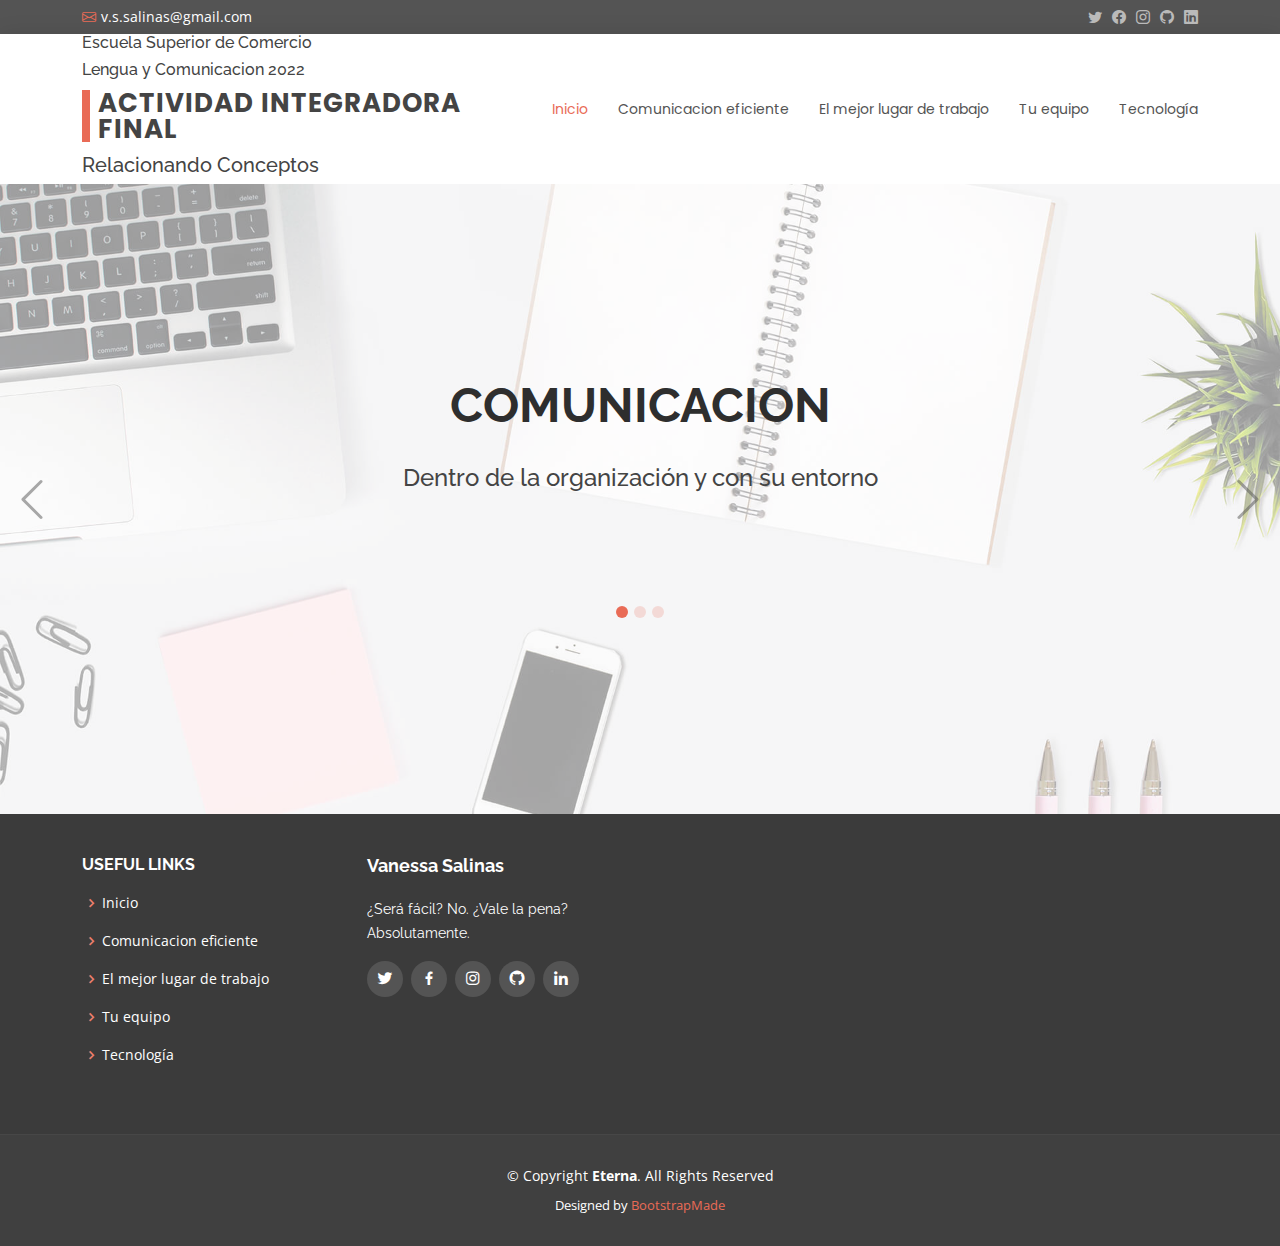
<file: index.html>
<!DOCTYPE html>
<html lang="en">

<head>
  <meta charset="utf-8">
  <meta content="width=device-width, initial-scale=1.0" name="viewport">

  <title>Escuela Sup. de Comercio - Lengua y comunicacion</title>
  <meta content="" name="description">
  <meta content="" name="keywords">

  <!-- Favicons -->
  <link href="assets/img/favicon.png" rel="icon">
  <link href="assets/img/apple-touch-icon.png" rel="apple-touch-icon">

  <!-- Google Fonts -->
  <link href="https://fonts.googleapis.com/css?family=Open+Sans:300,300i,400,400i,600,600i,700,700i|Raleway:300,300i,400,400i,500,500i,600,600i,700,700i|Poppins:300,300i,400,400i,500,500i,600,600i,700,700i" rel="stylesheet">

  <!-- Vendor CSS Files -->
  <link href="assets/vendor/animate.css/animate.min.css" rel="stylesheet">
  <link href="assets/vendor/bootstrap/css/bootstrap.min.css" rel="stylesheet">
  <link href="assets/vendor/bootstrap-icons/bootstrap-icons.css" rel="stylesheet">
  <link href="assets/vendor/boxicons/css/boxicons.min.css" rel="stylesheet">
  <link href="assets/vendor/glightbox/css/glightbox.min.css" rel="stylesheet">
  <link href="assets/vendor/swiper/swiper-bundle.min.css" rel="stylesheet">

  <!-- Template Main CSS File -->
  <link href="assets/css/style.css" rel="stylesheet">

  <!-- =======================================================
  * Template Name: Eterna - v4.9.1
  * Template URL: https://bootstrapmade.com/eterna-free-multipurpose-bootstrap-template/
  * Author: BootstrapMade.com
  * License: https://bootstrapmade.com/license/
  ======================================================== -->
</head>

<body>

  <!-- ======= Top Bar ======= -->
  <section id="topbar" class="d-flex align-items-center">
    <div class="container d-flex justify-content-center justify-content-md-between">
      <div class="contact-info d-flex align-items-center">
        <i class="bi bi-envelope d-flex align-items-center"><a href="mailto:v.s.salinas@gmail.com">v.s.salinas@gmail.com</a></i>
      </div>
      <div class="social-links d-none d-md-flex align-items-center">
        <a href="https://twitter.com/Vane_salinas32" target="_blank" class="twitter"><i class="bi bi-twitter"></i></a>
        <a href="https://www.facebook.com/vane.salinas.31/" target="_blank" class="facebook"><i class="bi bi-facebook"></i></a>
        <a href="https://www.instagram.com/vane.salinas.31/" target="_blank" class="instagram"><i class="bi bi-instagram"></i></a>
        <a href="https://github.com/vanesalinas" target="_blank" class="github"><i class="bi bi-github"></i></a>
        <a href="https://www.linkedin.com/in/vanesalinas/" target="_blank" class="linkedin"><i class="bi bi-linkedin"></i></a>
      </div>
    </div>
  </section>

  <!-- ======= Header ======= -->
  <header id="header" class="d-flex align-items-center">
    <div class="container d-flex justify-content-between align-items-center">

      <div class="logo">
        <h6>Escuela Superior de Comercio</h6>
        <h6>Lengua y Comunicacion 2022</h6>
        <h4>Actividad Integradora Final</h4>
        <h5>Relacionando Conceptos</h5>
      </div>

      <nav id="navbar" class="navbar">
        <ul>
          <li><a class="active" href="index.html">Inicio</a></li>
          <li><a href="about.html">Comunicacion eficiente</a></li>
          <li><a href="services.html">El mejor lugar de trabajo</a></li>
          <li><a href="portfolio.html">Tu equipo</a></li>
          <li><a href="tecnologia.html">Tecnología</a></li>
        </ul> 
        <i class="bi bi-list mobile-nav-toggle"></i>
      </nav><!-- .navbar -->

    </div>
  </header><!-- End Header -->

  <!-- ======= Hero Section ======= -->
  <section id="hero">
    <div class="hero-container">
      <div id="heroCarousel" data-bs-interval="20000" class="carousel slide carousel-fade" data-bs-ride="carousel">

        <ol class="carousel-indicators" id="hero-carousel-indicators"></ol>

        <div class="carousel-inner" role="listbox">

          <!-- Slide 1 -->
          <div class="carousel-item active" style="background-image: url(assets/img/slide/slide-1.jpg)">
            <div class="carousel-container">
              <div class="carousel-content">
                <h2 class="animate__animated animate__fadeInDown">COMUNICACION</h2>
                <h4 class="animate__animated animate__fadeInUp">Dentro de la organización y con su entorno</h4>
              </div>
            </div>
          </div>

          <!-- Slide 2 -->
          <div class="carousel-item" style="background-image: url(assets/img/slide/slide-2.jpg)">
            <div class="carousel-container">
              <div class="carousel-content">
                <h2 class="animate__animated fanimate__adeInDown">El <span>sistema nervioso</span> de toda organizacion</h2>
                <p class="animate__animated animate__fadeInUp">La comunicación es un proceso inherente a toda organización; las mismas están compuesta por personas y comunicarse es el proceso social más importante del ser humano. Por otra parte, no podría existir una organización sin comunicación.</p>
              </div>
            </div>
          </div>

          <!-- Slide 3 -->
          <div class="carousel-item" style="background-image: url(assets/img/slide/slide-3.jpg)">
            <div class="carousel-container">
              <div class="carousel-content">
                <h2 class="animate__animated animate__fadeInDown">Adelante<span>!</span></h2>
                <p class="animate__animated animate__fadeInUp">Te invito a que recorras el menu en la barra superior derecha o en el margen inferior izquierdo para acceder a cada tema.</p>
                <a class="btn-get-started animate__animated animate__fadeInUp">A leer!</a>
              </div>
            </div>
          </div>

        </div>

        <a class="carousel-control-prev" href="#heroCarousel" role="button" data-bs-slide="prev">
          <span class="carousel-control-prev-icon bi bi-chevron-left" aria-hidden="true"></span>
        </a>

        <a class="carousel-control-next" href="#heroCarousel" role="button" data-bs-slide="next">
          <span class="carousel-control-next-icon bi bi-chevron-right" aria-hidden="true"></span>
        </a>

      </div>
    </div>
  </section><!-- End Hero -->

 
  <!-- ======= Footer ======= -->
  <footer id="footer">
    <div class="footer-top">
      <div class="container">
        <div class="row">

          <div class="col-lg-3 col-md-6 footer-links">
            <h4>Useful Links</h4>
            <ul>
              <li><i class="bx bx-chevron-right"></i> <a href="index.html">Inicio</a></li>
              <li><i class="bx bx-chevron-right"></i> <a href="about.html">Comunicacion eficiente</a></li>
              <li><i class="bx bx-chevron-right"></i> <a href="services.html">El mejor lugar de trabajo</a></li>
              <li><i class="bx bx-chevron-right"></i> <a href="portfolio.html">Tu equipo</a></li>
              <li><i class="bx bx-chevron-right"></i> <a href="tecnologia.html">Tecnología</a></li>
            </ul>
          </div>
          
          <div class="col-lg-3 col-md-6 footer-info">   
      		<h3>Vanessa Salinas</h3>
      		<p>¿Será fácil? No. ¿Vale la pena? Absolutamente.</p>
      		<div class="social-links">
        		<a href="https://twitter.com/Vane_salinas32" target="_blank" class="twitter"><i class="bx bxl-twitter"></i></a>
        		<a href="https://www.facebook.com/vane.salinas.31/" target="_blank" class="facebook"><i class="bx bxl-facebook"></i></a>
        		<a href="https://www.instagram.com/vane.salinas.31/" target="_blank" class="instagram"><i class="bx bxl-instagram"></i></a>
        		<a href="https://github.com/vanesalinas" target="_blank" class="github"><i class="bx bxl-github"></i></a>
        		<a href="https://www.linkedin.com/in/vanesalinas/" target="_blank" class="linkedin"><i class="bx bxl-linkedin"></i></a>
      		</div>
	  </div>
        </div>
      </div>
    </div>

    <div class="container">
      <div class="copyright">
        &copy; Copyright <strong><span>Eterna</span></strong>. All Rights Reserved
      </div>
      <div class="credits">
        <!-- All the links in the footer should remain intact. -->
        <!-- You can delete the links only if you purchased the pro version. -->
        <!-- Licensing information: https://bootstrapmade.com/license/ -->
        <!-- Purchase the pro version with working PHP/AJAX contact form: https://bootstrapmade.com/eterna-free-multipurpose-bootstrap-template/ -->
        Designed by <a href="https://bootstrapmade.com/">BootstrapMade</a>
      </div>
    </div>
  </footer><!-- End Footer -->

  <a href="#" class="back-to-top d-flex align-items-center justify-content-center"><i class="bi bi-arrow-up-short"></i></a>

  <!-- Vendor JS Files -->
  <script src="assets/vendor/purecounter/purecounter_vanilla.js"></script>
  <script src="assets/vendor/bootstrap/js/bootstrap.bundle.min.js"></script>
  <script src="assets/vendor/glightbox/js/glightbox.min.js"></script>
  <script src="assets/vendor/isotope-layout/isotope.pkgd.min.js"></script>
  <script src="assets/vendor/swiper/swiper-bundle.min.js"></script>
  <script src="assets/vendor/waypoints/noframework.waypoints.js"></script>
  <script src="assets/vendor/php-email-form/validate.js"></script>

  <!-- Template Main JS File -->
  <script src="assets/js/main.js"></script>

</body>

</html>
</file>
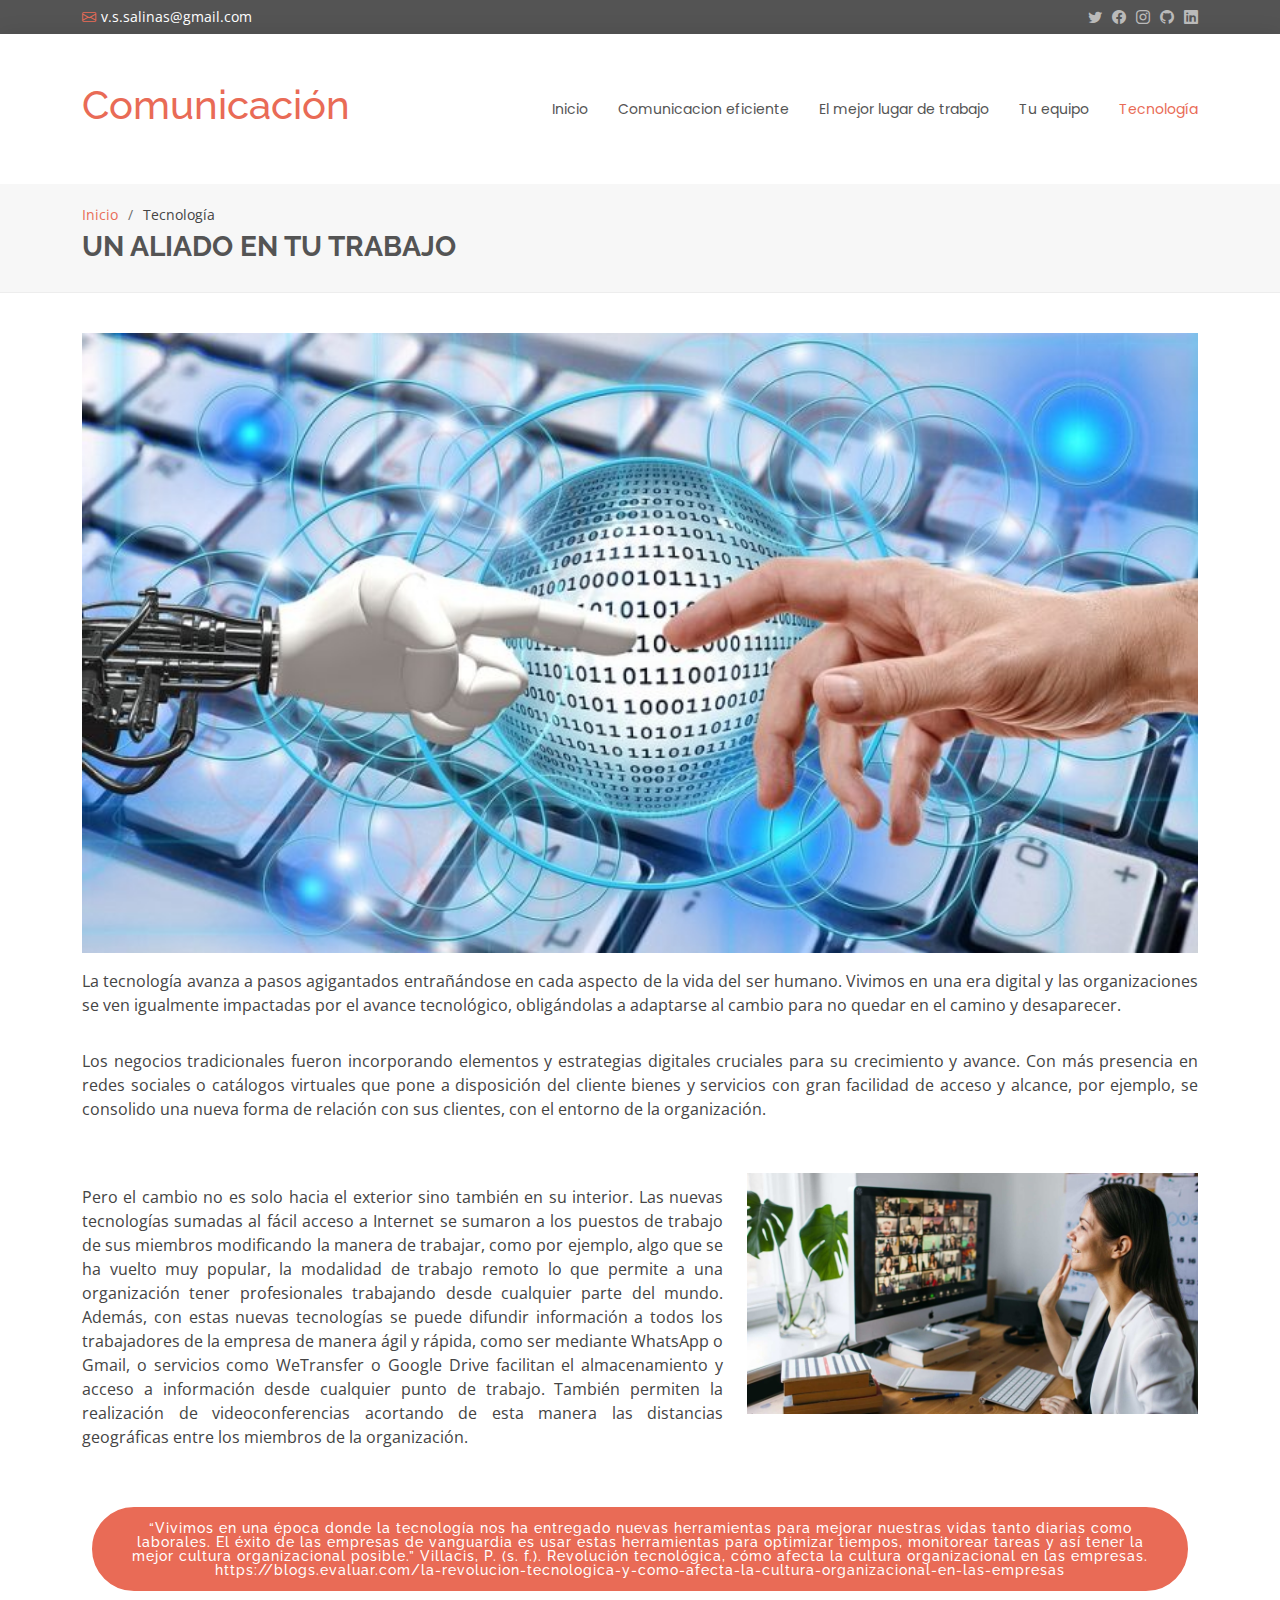
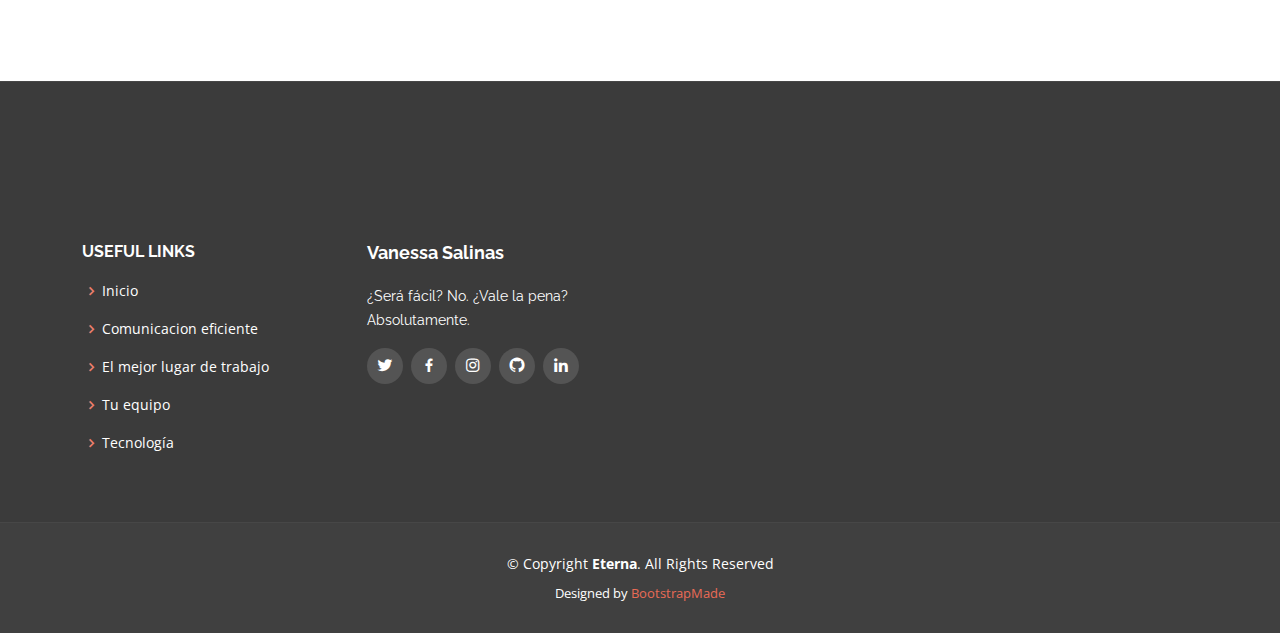
<file: tecnologia.html>
<!DOCTYPE html>
<html lang="en">

<head>
  <meta charset="utf-8">
  <meta content="width=device-width, initial-scale=1.0" name="viewport">

  <title>El mejor lugar de trabajo - Lengua y Comunicacion</title>
  <meta content="" name="description">
  <meta content="" name="keywords">

  <!-- Favicons -->
  <link href="assets/img/favicon.png" rel="icon">
  <link href="assets/img/apple-touch-icon.png" rel="apple-touch-icon">

  <!-- Google Fonts -->
  <link href="https://fonts.googleapis.com/css?family=Open+Sans:300,300i,400,400i,600,600i,700,700i|Raleway:300,300i,400,400i,500,500i,600,600i,700,700i|Poppins:300,300i,400,400i,500,500i,600,600i,700,700i" rel="stylesheet">

  <!-- Vendor CSS Files -->
  <link href="assets/vendor/animate.css/animate.min.css" rel="stylesheet">
  <link href="assets/vendor/bootstrap/css/bootstrap.min.css" rel="stylesheet">
  <link href="assets/vendor/bootstrap-icons/bootstrap-icons.css" rel="stylesheet">
  <link href="assets/vendor/boxicons/css/boxicons.min.css" rel="stylesheet">
  <link href="assets/vendor/glightbox/css/glightbox.min.css" rel="stylesheet">
  <link href="assets/vendor/swiper/swiper-bundle.min.css" rel="stylesheet">

  <!-- Template Main CSS File -->
  <link href="assets/css/style.css" rel="stylesheet">

  <!-- =======================================================
  * Template Name: Eterna - v4.9.1
  * Template URL: https://bootstrapmade.com/eterna-free-multipurpose-bootstrap-template/
  * Author: BootstrapMade.com
  * License: https://bootstrapmade.com/license/
  ======================================================== -->
</head>

<body>

  <!-- ======= Top Bar ======= -->
  <section id="topbar" class="d-flex align-items-center">
    <div class="container d-flex justify-content-center justify-content-md-between">
      <div class="contact-info d-flex align-items-center">
        <i class="bi bi-envelope d-flex align-items-center"><a href="mailto:v.s.salinas@gmail.com">v.s.salinas@gmail.com</a></i>
      </div>
      <div class="social-links d-none d-md-flex align-items-center">
        <a href="https://twitter.com/Vane_salinas32" target="_blank" class="twitter"><i class="bi bi-twitter"></i></a>
        <a href="https://www.facebook.com/vane.salinas.31/" target="_blank" class="facebook"><i class="bi bi-facebook"></i></a>
        <a href="https://www.instagram.com/vane.salinas.31/" target="_blank" class="instagram"><i class="bi bi-instagram"></i></a>
        <a href="https://github.com/vanesalinas" target="_blank" class="github"><i class="bi bi-github"></i></a>
        <a href="https://www.linkedin.com/in/vanesalinas/" target="_blank" class="linkedin"><i class="bi bi-linkedin"></i></a>
      </div>
    </div>
  </section>

  <!-- ======= Header ======= -->
  <header id="header" class="d-flex align-items-center">
    <div class="container d-flex justify-content-between align-items-center">

      <div class="logo">
        <h1><a href="index.html">Comunicación</a></h1>
      </div>

      <nav id="navbar" class="navbar">
        <ul>
          <li><a href="index.html">Inicio</a></li>
          <li><a href="about.html">Comunicacion eficiente</a></li>
          <li><a href="services.html">El mejor lugar de trabajo</a></li>
          <li><a href="portfolio.html">Tu equipo</a></li>
          <li><a class="active" href="tecnologia.html">Tecnología</a></li>
        </ul>
        <i class="bi bi-list mobile-nav-toggle"></i>
      </nav><!-- .navbar -->

    </div>
  </header><!-- End Header -->

  <main id="main">

    <!-- ======= Breadcrumbs ======= -->
    <section id="breadcrumbs" class="breadcrumbs">
      <div class="container">

        <ol>
          <li><a href="index.html">Inicio</a></li>
          <li>Tecnología</li>
        </ol>
        <h2>UN ALIADO EN TU TRABAJO</h2>

      </div>
    </section><!-- End Breadcrumbs -->

    <!-- ======= About Section ======= -->
    <section id="about" class="about">
      <div class="container">

        <div class="row">
          <img src="assets/img/IA-2579.jpg" class="img-fluid" alt="">
          <div style=text-align:justify>
            <p>
              <dd>La tecnología avanza a pasos agigantados entrañándose en cada aspecto de la vida del ser humano. Vivimos en una era digital y las organizaciones se ven igualmente impactadas por el avance tecnológico, obligándolas a adaptarse al cambio para no quedar en el camino y desaparecer.</dd><br>
              <dd>Los negocios tradicionales fueron incorporando elementos y estrategias digitales cruciales para su crecimiento y avance. Con más presencia en redes sociales o catálogos virtuales que pone a disposición del cliente bienes y servicios con gran facilidad de acceso y alcance, por ejemplo, se consolido una nueva forma de relación con sus clientes, con el entorno de la organización.</dd><br> 
            </p>
          </div>
          <div class="col-lg-7">
            <div style=text-align:justify>            
            <p>
              <dd>Pero el cambio no es solo hacia el exterior sino también en su interior. Las nuevas tecnologías sumadas al fácil acceso a Internet se sumaron a los puestos de trabajo de sus miembros modificando la manera de trabajar, como por ejemplo, algo que se ha vuelto muy popular, la modalidad de trabajo remoto lo que permite a una organización tener profesionales trabajando desde cualquier parte del mundo. Además, con estas nuevas tecnologías se puede difundir información a todos los trabajadores de la empresa de manera ágil y rápida, como ser mediante WhatsApp o Gmail, o servicios como WeTransfer o Google Drive facilitan el almacenamiento y acceso a información desde cualquier punto de trabajo. También permiten la realización de videoconferencias acortando de esta manera las distancias geográficas entre los miembros de la organización.</dd><br> 
            </p>
            </div>
          </div>
          <div class="col-lg-5 pt-4 pt-lg-1 content" align="center">
            <img src="assets/img/R.jpeg" class="img-fluid" style="width:550px" alt="">            
          </div>
          <div style=text-align:center>
            <a class="btn-get-started animate__animated animate__fadeInUp">“Vivimos en una época donde la tecnología nos ha entregado nuevas herramientas para mejorar nuestras vidas tanto diarias como laborales. El éxito de las empresas de vanguardia es usar estas herramientas para optimizar tiempos, monitorear tareas y así tener la mejor cultura organizacional posible.” Villacis, P. (s. f.). Revolución tecnológica, cómo afecta la cultura organizacional en las empresas. https://blogs.evaluar.com/la-revolucion-tecnologica-y-como-afecta-la-cultura-organizacional-en-las-empresas</a>
          </div>
        </div>
      </div>
    </section><!-- End About Section -->


  </main><!-- End #main -->

  <!-- ======= Footer ======= -->
  <footer id="footer">
    <div class="footer-top">
      <div class="container">
        <div class="row">

          <div class="col-lg-3 col-md-6 footer-links">
            <h4>Useful Links</h4>
            <ul>
              <li><i class="bx bx-chevron-right"></i> <a href="index.html">Inicio</a></li>
              <li><i class="bx bx-chevron-right"></i> <a href="about.html">Comunicacion eficiente</a></li>
              <li><i class="bx bx-chevron-right"></i> <a href="services.html">El mejor lugar de trabajo</a></li>
              <li><i class="bx bx-chevron-right"></i> <a href="portfolio.html">Tu equipo</a></li>
              <li><i class="bx bx-chevron-right"></i> <a href="tecnologia.html">Tecnología</a></li>
            </ul>
          </div>
          
          <div class="col-lg-3 col-md-6 footer-info">   
      		<h3>Vanessa Salinas</h3>
      		<p>¿Será fácil? No. ¿Vale la pena? Absolutamente.</p>
      		<div class="social-links">
        		<a href="https://twitter.com/Vane_salinas32" target="_blank" class="twitter"><i class="bx bxl-twitter"></i></a>
        		<a href="https://www.facebook.com/vane.salinas.31/" target="_blank" class="facebook"><i class="bx bxl-facebook"></i></a>
        		<a href="https://www.instagram.com/vane.salinas.31/" target="_blank" class="instagram"><i class="bx bxl-instagram"></i></a>
        		<a href="https://github.com/vanesalinas" target="_blank" class="github"><i class="bx bxl-github"></i></a>
        		<a href="https://www.linkedin.com/in/vanesalinas/" target="_blank" class="linkedin"><i class="bx bxl-linkedin"></i></a>
      		</div>
	  </div>
        </div>
      </div>
    </div>


    <div class="container">
      <div class="copyright">
        &copy; Copyright <strong><span>Eterna</span></strong>. All Rights Reserved
      </div>
      <div class="credits">
        <!-- All the links in the footer should remain intact. -->
        <!-- You can delete the links only if you purchased the pro version. -->
        <!-- Licensing information: https://bootstrapmade.com/license/ -->
        <!-- Purchase the pro version with working PHP/AJAX contact form: https://bootstrapmade.com/eterna-free-multipurpose-bootstrap-template/ -->
        Designed by <a href="https://bootstrapmade.com/">BootstrapMade</a>
      </div>
    </div>
  </footer><!-- End Footer -->

  <a href="#" class="back-to-top d-flex align-items-center justify-content-center"><i class="bi bi-arrow-up-short"></i></a>

  <!-- Vendor JS Files -->
  <script src="assets/vendor/purecounter/purecounter_vanilla.js"></script>
  <script src="assets/vendor/bootstrap/js/bootstrap.bundle.min.js"></script>
  <script src="assets/vendor/glightbox/js/glightbox.min.js"></script>
  <script src="assets/vendor/isotope-layout/isotope.pkgd.min.js"></script>
  <script src="assets/vendor/swiper/swiper-bundle.min.js"></script>
  <script src="assets/vendor/waypoints/noframework.waypoints.js"></script>
  <script src="assets/vendor/php-email-form/validate.js"></script>

  <!-- Template Main JS File -->
  <script src="assets/js/main.js"></script>

</body>

</html>
</file>
<file: assets/css/style.css>
/**
* Template Name: Eterna - v4.9.1
* Template URL: https://bootstrapmade.com/eterna-free-multipurpose-bootstrap-template/
* Author: BootstrapMade.com
* License: https://bootstrapmade.com/license/
*/

/*--------------------------------------------------------------
# General
--------------------------------------------------------------*/
body {
  font-family: "Open Sans", sans-serif;
  color: #444444;
}

a {
  color: #e96b56;
  text-decoration: none;
}

a:hover {
  color: #e6573f;
  text-decoration: none;
}

h1,
h2,
h3,
h4,
h5,
h6 {
  font-family: "Raleway", sans-serif;
}

/*--------------------------------------------------------------
# Back to top button
--------------------------------------------------------------*/
.back-to-top {
  position: fixed;
  visibility: hidden;
  opacity: 0;
  right: 15px;
  bottom: 15px;
  z-index: 996;
  background: #e96b56;
  width: 40px;
  height: 40px;
  border-radius: 4px;
  transition: all 0.4s;
}

.back-to-top i {
  font-size: 28px;
  color: #fff;
  line-height: 0;
}

.back-to-top:hover {
  background: #ee8b7a;
  color: #fff;
}

.back-to-top.active {
  visibility: visible;
  opacity: 1;
}

/*--------------------------------------------------------------
# Top Bar
--------------------------------------------------------------*/
#topbar {
  background: #545454;
  padding: 10px 0;
  font-size: 14px;
}

#topbar .contact-info i {
  font-style: normal;
  color: #e96b56;
}

#topbar .contact-info i a,
#topbar .contact-info i span {
  padding-left: 5px;
  color: #fff;
}

#topbar .contact-info i a {
  line-height: 0;
  transition: 0.3s;
}

#topbar .contact-info i a:hover {
  color: #e96b56;
}

#topbar .social-links a {
  color: #bababa;
  line-height: 0;
  transition: 0.3s;
  margin-left: 10px;
}

#topbar .social-links a:hover {
  color: white;
}

/*--------------------------------------------------------------
# Header
--------------------------------------------------------------*/
#header {
  height: 150px;
  transition: all 0.5s;
  z-index: 997;
  transition: all 0.5s;
  background: #fff;
  box-shadow: 0px 0px 20px 0px rgba(0, 0, 0, 0.1);
}

#header .logo h4 {
  font-size: 26px;
  padding: 0 0 0 8px;
  margin: 11px 0;
  line-height: 1;
  font-weight: 700;
  letter-spacing: 1px;
  text-transform: uppercase;
  font-family: "Poppins", sans-serif;
  border-left: 8px solid #e96b56;
}

#header .logo h4 a,
#header .logo h4 a:hover {
  color: #545454;
  text-decoration: none;
}

#header .logo h6 a,
#header .logo h6 a:hover {
  color: #545454;
  text-decoration: none;
}

#header .logo img {
  padding: 0;
  margin: 0;
  max-height: 40px;
}

.scrolled-offset {
  margin-top: 70px;
}

/*--------------------------------------------------------------
# Navigation Menu
--------------------------------------------------------------*/
/**
* Desktop Navigation 
*/
.navbar {
  padding: 0;
}

.navbar ul {
  margin: 0;
  padding: 0;
  display: flex;
  list-style: none;
  align-items: center;
}

.navbar li {
  position: relative;
}

.navbar a,
.navbar a:focus {
  display: flex;
  align-items: center;
  justify-content: space-between;
  padding: 10px 0 10px 30px;
  font-family: "Poppins", sans-serif;
  font-size: 14px;
  color: #545454;
  white-space: nowrap;
  transition: 0.3s;
}

.navbar a i,
.navbar a:focus i {
  font-size: 12px;
  line-height: 0;
  margin-left: 5px;
}

.navbar a:hover,
.navbar .active,
.navbar .active:focus,
.navbar li:hover>a {
  color: #e96b56;
}

.navbar .getstarted,
.navbar .getstarted:focus {
  background: #e96b56;
  padding: 8px 20px;
  margin-left: 30px;
  border-radius: 4px;
  color: #fff;
}

.navbar .getstarted:hover,
.navbar .getstarted:focus:hover {
  color: #fff;
  background: #ec7f6d;
}

.navbar .dropdown ul {
  display: block;
  position: absolute;
  left: 24px;
  top: calc(100% + 30px);
  margin: 0;
  padding: 10px 0;
  z-index: 99;
  opacity: 0;
  visibility: hidden;
  background: #fff;
  box-shadow: 0px 0px 30px rgba(127, 137, 161, 0.25);
  transition: 0.3s;
}

.navbar .dropdown ul li {
  min-width: 200px;
}

.navbar .dropdown ul a {
  padding: 10px 20px;
  font-size: 14px;
  text-transform: none;
  color: #545454;
}

.navbar .dropdown ul a i {
  font-size: 12px;
}

.navbar .dropdown ul a:hover,
.navbar .dropdown ul .active:hover,
.navbar .dropdown ul li:hover>a {
  color: #e96b56;
}

.navbar .dropdown:hover>ul {
  opacity: 1;
  top: 100%;
  visibility: visible;
}

.navbar .dropdown .dropdown ul {
  top: 0;
  left: calc(100% - 30px);
  visibility: hidden;
}

.navbar .dropdown .dropdown:hover>ul {
  opacity: 1;
  top: 0;
  left: 100%;
  visibility: visible;
}

@media (max-width: 1366px) {
  .navbar .dropdown .dropdown ul {
    left: -90%;
  }

  .navbar .dropdown .dropdown:hover>ul {
    left: -100%;
  }
}

/**
* Mobile Navigation 
*/
.mobile-nav-toggle {
  color: #545454;
  font-size: 28px;
  cursor: pointer;
  display: none;
  line-height: 0;
  transition: 0.5s;
}

.mobile-nav-toggle.bi-x {
  color: #fff;
}

@media (max-width: 991px) {
  .mobile-nav-toggle {
    display: block;
  }

  .navbar ul {
    display: none;
  }
}

.navbar-mobile {
  position: fixed;
  overflow: hidden;
  top: 0;
  right: 0;
  left: 0;
  bottom: 0;
  background: rgba(59, 59, 59, 0.9);
  transition: 0.3s;
  z-index: 999;
}

.navbar-mobile .mobile-nav-toggle {
  position: absolute;
  top: 15px;
  right: 15px;
}

.navbar-mobile ul {
  display: block;
  position: absolute;
  top: 55px;
  right: 15px;
  bottom: 15px;
  left: 15px;
  padding: 10px 0;
  background-color: #fff;
  overflow-y: auto;
  transition: 0.3s;
}

.navbar-mobile a,
.navbar-mobile a:focus {
  padding: 10px 20px;
  font-size: 15px;
  color: #545454;
}

.navbar-mobile a:hover,
.navbar-mobile .active,
.navbar-mobile li:hover>a {
  color: #e96b56;
}

.navbar-mobile .getstarted,
.navbar-mobile .getstarted:focus {
  margin: 15px;
}

.navbar-mobile .dropdown ul {
  position: static;
  display: none;
  margin: 10px 20px;
  padding: 10px 0;
  z-index: 99;
  opacity: 1;
  visibility: visible;
  background: #fff;
  box-shadow: 0px 0px 30px rgba(127, 137, 161, 0.25);
}

.navbar-mobile .dropdown ul li {
  min-width: 200px;
}

.navbar-mobile .dropdown ul a {
  padding: 10px 20px;
}

.navbar-mobile .dropdown ul a i {
  font-size: 12px;
}

.navbar-mobile .dropdown ul a:hover,
.navbar-mobile .dropdown ul .active:hover,
.navbar-mobile .dropdown ul li:hover>a {
  color: #e96b56;
}

.navbar-mobile .dropdown>.dropdown-active {
  display: block;
}

/*--------------------------------------------------------------
# Hero Section
--------------------------------------------------------------*/
#hero {
  width: 100%;
  height: 70vh;
  background-color: rgba(59, 59, 59, 0.8);
  overflow: hidden;
  padding: 0;
  margin-bottom: -120px;
  position: relative;
  z-index: 1;
}

#hero .carousel-item {
  width: 100%;
  height: 70vh;
  background-size: cover;
  background-position: center;
  background-repeat: no-repeat;
  background-position: center center;
}

#hero .carousel-item::before {
  content: "";
  background-color: rgba(255, 255, 255, 0.6);
  position: absolute;
  top: 0;
  right: 0;
  left: 0;
  bottom: 0;
}

#hero .carousel-container {
  display: flex;
  justify-content: center;
  align-items: center;
  position: absolute;
  bottom: 0;
  top: 0;
  left: 0;
  right: 0;
  padding-bottom: 120px;
}

#hero .carousel-content {
  text-align: center;
}

#hero h2 {
  color: #2e2e2e;
  margin-bottom: 30px;
  font-size: 48px;
  font-weight: 700;
}

#hero h2 span {
  color: #e96b56;
}

#hero p {
  width: 80%;
  -webkit-animation-delay: 0.4s;
  animation-delay: 0.4s;
  margin: 0 auto 30px auto;
  color: arken(#545454, 15);
}

#hero .carousel-inner .carousel-item {
  transition-property: opacity;
  background-position: center top;
}

#hero .carousel-inner .carousel-item,
#hero .carousel-inner .active.carousel-item-start,
#hero .carousel-inner .active.carousel-item-end {
  opacity: 0;
}

#hero .carousel-inner .active,
#hero .carousel-inner .carousel-item-next.carousel-item-start,
#hero .carousel-inner .carousel-item-prev.carousel-item-end {
  opacity: 1;
  transition: 0.5s;
}

#hero .carousel-inner .carousel-item-next,
#hero .carousel-inner .carousel-item-prev,
#hero .carousel-inner .active.carousel-item-start,
#hero .carousel-inner .active.carousel-item-end {
  left: 0;
  transform: translate3d(0, 0, 0);
}

#hero .carousel-control-prev,
#hero .carousel-control-next {
  width: 10%;
}

#hero .carousel-control-next-icon,
#hero .carousel-control-prev-icon {
  background: none;
  font-size: 48px;
  line-height: 1;
  width: auto;
  height: auto;
  color: #545454;
}

#hero .carousel-indicators li {
  cursor: pointer;
  background: #e96b56;
  overflow: hidden;
  border: 0;
  width: 12px;
  height: 12px;
  border-radius: 50px;
  margin-bottom: 180px;
  opacity: 0.2;
}

#hero .carousel-indicators li.active {
  opacity: 1;
}

#hero .btn-get-started {
  font-family: "Raleway", sans-serif;
  font-weight: 500;
  font-size: 14px;
  letter-spacing: 1px;
  display: inline-block;
  padding: 12px 32px;
  border-radius: 50px;
  transition: 0.5s;
  line-height: 1;
  margin: 10px;
  color: #fff;
  -webkit-animation-delay: 0.8s;
  animation-delay: 0.8s;
  border: 2px solid #e96b56;
  background: #e96b56;
}

#hero .btn-get-started:hover {
  background: transparent;
  color: #e96b56;
  text-decoration: none;
}

@media (max-height: 768px),
(max-width: 1200px) {
  #hero {
    margin-bottom: 60px;
  }

  #hero .carousel-container {
    padding-bottom: 0;
  }

  #hero .carousel-indicators li {
    margin-bottom: 0;
  }
}

@media (max-width: 768px) {
  #hero {
    height: 90vh;
  }

  #hero .carousel-item {
    height: 90vh;
  }
}

@media (min-width: 1024px) {
  #hero p {
    width: 50%;
  }

  #hero .carousel-control-prev,
  #hero .carousel-control-next {
    width: 5%;
  }
}

/*--------------------------------------------------------------
# Sections General
--------------------------------------------------------------*/
section {
  padding: 0 0 80px 0;
}

.section-bg {
  background-color: white;
}

.section-title {
  text-align: center;
  padding-bottom: 30px;
}

.section-title h2 {
  font-size: 28px;
  font-weight: 600;
  margin-bottom: 20px;
  padding-bottom: 20px;
  position: relative;
  font-family: "Poppins", sans-serif;
}

.section-title h2::after {
  content: "";
  position: absolute;
  display: block;
  width: 50px;
  height: 3px;
  background: #e96b56;
  bottom: 0;
  left: calc(50% - 25px);
}

.section-title p {
  margin-bottom: 0;
}

/*--------------------------------------------------------------
# Breadcrumbs
--------------------------------------------------------------*/
.breadcrumbs {
  padding: 20px 0 20px 0;
  background: #f7f7f7;
  border-bottom: 1px solid #ededed;
  margin-bottom: 40px;
}

.breadcrumbs h2 {
  font-size: 28px;
  font-weight: 700;
  color: #545454;
}

.breadcrumbs ol {
  display: flex;
  flex-wrap: wrap;
  list-style: none;
  padding: 0 0 5px 0;
  margin: 0;
  font-size: 14px;
}

.breadcrumbs ol li+li {
  padding-left: 10px;
}

.breadcrumbs ol li+li::before {
  display: inline-block;
  padding-right: 10px;
  color: #6e6e6e;
  content: "/";
}

/*--------------------------------------------------------------
# Featured
--------------------------------------------------------------*/
.featured {
  position: relative;
  z-index: 2;
}

.featured .icon-box {
  padding: 40px 30px;
  box-shadow: 0px 2px 15px rgba(0, 0, 0, 0.15);
  border-radius: 10px;
  background: #fff;
  transition: all ease-in-out 0.3s;
  height: 100%;
}

.featured .icon-box i {
  color: #e96b56;
  font-size: 42px;
  margin-bottom: 15px;
  display: block;
  line-height: 0;
}

.featured .icon-box h3 {
  font-weight: 700;
  margin-bottom: 15px;
  font-size: 20px;
}

.featured .icon-box h3 a {
  color: #545454;
  transition: 0.3s;
}

.featured .icon-box p {
  color: #545454;
  line-height: 24px;
  font-size: 14px;
  margin-bottom: 0;
}

.featured .icon-box:hover {
  background: #e96b56;
}

.featured .icon-box:hover i,
.featured .icon-box:hover h3 a,
.featured .icon-box:hover p {
  color: #fff;
}

/*--------------------------------------------------------------
# About
--------------------------------------------------------------*/
.about .content h3 {
  font-weight: 600;
  font-size: 26px;
  color: #545454;
}

.about .content ul {
  list-style: none;
  padding: 0;
}

.about .content ul li {
  padding-bottom: 10px;
}

.about .content ul i {
  font-size: 20px;
  padding-right: 4px;
  color: #e96b56;
}

.about .content p {
  margin-bottom: 70;
  text-align: justify;
}

#about .btn-get-started {
  font-family: "Raleway", sans-serif;
  font-weight: 500;
  font-size: 14px;
  letter-spacing: 1px;
  display: inline-block;
  padding: 12px 32px;
  border-radius: 50px;
  transition: 0.5s;
  line-height: 1;
  margin: 10px;
  color: #fff;
  -webkit-animation-delay: 0.8s;
  animation-delay: 0.8s;
  border: 2px solid #e96b56;
  background: #e96b56;
}

#about .btn-get-started:hover {
  background: transparent;
  color: #e96b56;
  text-decoration: none;
}



/*--------------------------------------------------------------
# Our Services
--------------------------------------------------------------*/
.services .icon-box {
  text-align: center;
  border: 1px solid #ededed;
  padding: 80px 20px;
  transition: all ease-in-out 0.3s;
}

.services .icon-box .icon {
  margin: 0 auto;
  width: 64px;
  height: 64px;
  background: #e96b56;
  border-radius: 5px;
  transition: all 0.3s ease-out 0s;
  display: flex;
  align-items: center;
  justify-content: center;
  margin-bottom: 20px;
  transform-style: preserve-3d;
}

.services .icon-box .icon i {
  color: #fff;
  font-size: 28px;
}

.services .icon-box .icon::before {
  position: absolute;
  content: "";
  left: -8px;
  top: -8px;
  height: 100%;
  width: 100%;
  background: #fbe2dd;
  border-radius: 5px;
  transition: all 0.3s ease-out 0s;
  transform: translateZ(-1px);
}

.services .icon-box h4 {
  font-weight: 700;
  margin-bottom: 15px;
  font-size: 24px;
}

.services .icon-box h4 a {
  color: #545454;
}

.services .icon-box p {
  line-height: 24px;
  font-size: 14px;
  margin-bottom: 0;
}

.services .icon-box:hover {
  background: #e96b56;
  border-color: #e96b56;
}

.services .icon-box:hover .icon {
  background: #fff;
}

.services .icon-box:hover .icon i {
  color: #e96b56;
}

.services .icon-box:hover .icon::before {
  background: #ef9383;
}

.services .icon-box:hover h4 a,
.services .icon-box:hover p {
  color: #fff;
}

/*--------------------------------------------------------------
# Our Clients
--------------------------------------------------------------*/
.clients .swiper-pagination {
  margin-top: 20px;
  position: relative;
}

.clients .swiper-pagination .swiper-pagination-bullet {
  width: 12px;
  height: 12px;
  background-color: #fff;
  opacity: 1;
  border: 1px solid #e96b56;
}

.clients .swiper-pagination .swiper-pagination-bullet-active {
  background-color: #e96b56;
}

.clients .swiper-slide img {
  opacity: 0.5;
  transition: 0.3s;
  filter: grayscale(100);
}

.clients .swiper-slide img:hover {
  filter: none;
  opacity: 1;
}

/*--------------------------------------------------------------
# Counts
--------------------------------------------------------------*/
.counts .count-box {
  box-shadow: -10px -5px 40px 0 rgba(0, 0, 0, 0.1);
  padding: 30px;
  width: 100%;
}

.counts .count-box i {
  display: block;
  font-size: 30px;
  color: #e96b56;
  float: left;
  line-height: 0;
}

.counts .count-box span {
  font-size: 42px;
  line-height: 24px;
  display: block;
  font-weight: 700;
  color: #545454;
  margin-left: 50px;
}

.counts .count-box p {
  padding: 30px 0 0 0;
  margin: 0;
  font-family: "Raleway", sans-serif;
  font-size: 14px;
}

.counts .count-box a {
  font-weight: 600;
  display: block;
  margin-top: 20px;
  color: #7a7a7a;
  font-size: 15px;
  font-family: "Poppins", sans-serif;
  transition: ease-in-out 0.3s;
}

.counts .count-box a:hover {
  color: #a1a1a1;
}

/*--------------------------------------------------------------
# Testimonials
--------------------------------------------------------------*/
.testimonials .testimonials-carousel,
.testimonials .testimonials-slider {
  overflow: hidden;
}

.testimonials .testimonial-item {
  box-sizing: content-box;
  padding: 40px;
  box-shadow: 0px 2px 12px rgba(0, 0, 0, 0.08);
  position: relative;
  background: #fff;
}

.testimonials .testimonial-item .testimonial-img {
  width: 90px;
  border-radius: 50px;
  border: 6px solid #fff;
  float: left;
  margin: 0 10px 0 0;
}

.testimonials .testimonial-item h3 {
  font-size: 18px;
  font-weight: bold;
  margin: 10px 0 5px 0;
  color: #111;
}

.testimonials .testimonial-item h4 {
  font-size: 14px;
  color: #999;
  margin: 0;
}

.testimonials .testimonial-item .quote-icon-left,
.testimonials .testimonial-item .quote-icon-right {
  color: white;
  font-size: 26px;
}

.testimonials .testimonial-item .quote-icon-left {
  display: inline-block;
  left: -5px;
  position: relative;
}

.testimonials .testimonial-item .quote-icon-right {
  display: inline-block;
  right: -5px;
  position: relative;
  top: 10px;
}

.testimonials .testimonial-item p {
  font-style: italic;
  margin: 15px 0 0 0;
  padding: 0;
}

/*--------------------------------------------------------------
# Our Skills
--------------------------------------------------------------*/
.skills .content h3 {
  font-weight: 700;
  font-size: 26px;
  color: #545454;
  font-family: "Poppins", sans-serif;
  margin-bottom: 20px;
}

.skills .content ul {
  list-style: none;
  padding: 0;
}

.skills .content ul li {
  padding-bottom: 10px;
}

.skills .content ul i {
  font-size: 20px;
  padding-right: 4px;
  color: #e96b56;
}

.skills .content p:last-child {
  margin-bottom: 0;
}

.skills .progress {
  height: 62px;
  display: block;
  background: none;
  border-radius: 0;
}

.skills .progress .skill {
  padding: 0;
  margin: 0 0 6px 0;
  text-transform: uppercase;
  display: block;
  font-weight: 600;
  font-family: "Poppins", sans-serif;
  color: #545454;
}

.skills .progress .skill .val {
  float: right;
  font-style: normal;
}

.skills .progress-bar-wrap {
  background: #e0e0e0;
}

.skills .progress-bar {
  width: 1px;
  height: 10px;
  transition: 0.9s;
  background-color: #e96b56;
}

/*--------------------------------------------------------------
# Portfolio
--------------------------------------------------------------*/
.portfolio .portfolio-item {
  margin-bottom: 30px;
}

.portfolio #portfolio-flters {
  padding: 0;
  margin: 0 auto 25px auto;
  list-style: none;
  text-align: center;
  background: white;
  border-radius: 50px;
  padding: 2px 15px;
}

.portfolio #portfolio-flters li {
  cursor: pointer;
  display: inline-block;
  padding: 8px 20px 12px 20px;
  font-size: 15px;
  font-weight: 500;
  line-height: 1;
  color: #444444;
  margin: 0 4px 8px 4px;
  transition: all ease-in-out 0.3s;
  border-radius: 50px;
  background: #f2f2f2;
}

.portfolio #portfolio-flters li:hover,
.portfolio #portfolio-flters li.filter-active {
  background: #e96b56;
  color: #fff;
}

.portfolio #portfolio-flters li:last-child {
  margin-right: 0;
}

.portfolio .portfolio-wrap {
  transition: 0.3s;
  position: relative;
  overflow: hidden;
  z-index: 1;
  background: rgba(84, 84, 84, 0.6);
}

.portfolio .portfolio-wrap::before {
  content: "";
  background: rgba(84, 84, 84, 0.6);
  position: absolute;
  left: 30px;
  right: 30px;
  top: 30px;
  bottom: 30px;
  transition: all ease-in-out 0.3s;
  z-index: 2;
  opacity: 0;
}

.portfolio .portfolio-wrap .portfolio-info {
  opacity: 0;
  position: absolute;
  top: 0;
  left: 0;
  right: 0;
  bottom: 0;
  text-align: center;
  z-index: 3;
  transition: all ease-in-out 0.3s;
  display: flex;
  flex-direction: column;
  justify-content: center;
  align-items: center;
}

.portfolio .portfolio-wrap .portfolio-info::before {
  display: block;
  content: "";
  width: 48px;
  height: 48px;
  position: absolute;
  top: 35px;
  left: 35px;
  border-top: 3px solid #fff;
  border-left: 3px solid #fff;
  transition: all 0.5s ease 0s;
  z-index: 9994;
}

.portfolio .portfolio-wrap .portfolio-info::after {
  display: block;
  content: "";
  width: 48px;
  height: 48px;
  position: absolute;
  bottom: 35px;
  right: 35px;
  border-bottom: 3px solid #fff;
  border-right: 3px solid #fff;
  transition: all 0.5s ease 0s;
  z-index: 9994;
}

.portfolio .portfolio-wrap .portfolio-info h4 {
  font-size: 20px;
  color: #fff;
  font-weight: 600;
}

.portfolio .portfolio-wrap .portfolio-info p {
  color: #ffffff;
  font-size: 14px;
  text-transform: uppercase;
  padding: 0;
  margin: 0;
}

.portfolio .portfolio-wrap .portfolio-links {
  text-align: center;
  z-index: 4;
}

.portfolio .portfolio-wrap .portfolio-links a {
  color: #fff;
  margin: 0 2px;
  font-size: 28px;
  display: inline-block;
  transition: 0.3s;
}

.portfolio .portfolio-wrap .portfolio-links a:hover {
  color: #e96b56;
}

.portfolio .portfolio-wrap:hover::before {
  top: 0;
  left: 0;
  right: 0;
  bottom: 0;
  opacity: 1;
}

.portfolio .portfolio-wrap:hover .portfolio-info {
  opacity: 1;
}

.portfolio .portfolio-wrap:hover .portfolio-info::before {
  top: 15px;
  left: 15px;
}

.portfolio .portfolio-wrap:hover .portfolio-info::after {
  bottom: 15px;
  right: 15px;
}

/*--------------------------------------------------------------
# Portfolio Details
--------------------------------------------------------------*/
.portfolio-details {
  padding-top: 40px;
}

.portfolio-details .portfolio-details-slider img {
  width: 100%;
}

.portfolio-details .portfolio-details-slider .swiper-pagination {
  margin-top: 20px;
  position: relative;
}

.portfolio-details .portfolio-details-slider .swiper-pagination .swiper-pagination-bullet {
  width: 12px;
  height: 12px;
  background-color: #fff;
  opacity: 1;
  border: 1px solid #e96b56;
}

.portfolio-details .portfolio-details-slider .swiper-pagination .swiper-pagination-bullet-active {
  background-color: #e96b56;
}

.portfolio-details .portfolio-info {
  padding: 30px;
  box-shadow: 0px 0 30px rgba(84, 84, 84, 0.08);
}

.portfolio-details .portfolio-info h3 {
  font-size: 22px;
  font-weight: 700;
  margin-bottom: 20px;
  padding-bottom: 20px;
  border-bottom: 1px solid #eee;
}

.portfolio-details .portfolio-info ul {
  list-style: none;
  padding: 0;
  font-size: 15px;
}

.portfolio-details .portfolio-info ul li+li {
  margin-top: 10px;
}

.portfolio-details .portfolio-description {
  padding-top: 30px;
}

.portfolio-details .portfolio-description h2 {
  font-size: 26px;
  font-weight: 700;
  margin-bottom: 20px;
}

.portfolio-details .portfolio-description p {
  padding: 0;
}

/*--------------------------------------------------------------
# Pricing
--------------------------------------------------------------*/
.pricing .row {
  padding-top: 40px;
}

.pricing .box {
  padding: 40px;
  margin-bottom: 30px;
  box-shadow: 0px 0px 30px rgba(73, 78, 92, 0.15);
  background: #fff;
  text-align: center;
}

.pricing h3 {
  font-weight: 300;
  margin-bottom: 15px;
  font-size: 28px;
}

.pricing h4 {
  font-size: 46px;
  color: #e96b56;
  font-weight: 400;
  font-family: "Open Sans", sans-serif;
  margin-bottom: 25px;
}

.pricing h4 span {
  color: #bababa;
  font-size: 18px;
  display: block;
}

.pricing ul {
  padding: 0;
  list-style: none;
  color: #999;
  text-align: left;
  line-height: 20px;
}

.pricing ul li {
  padding-bottom: 12px;
}

.pricing ul i {
  color: #e96b56;
  font-size: 18px;
  padding-right: 4px;
}

.pricing ul .na {
  color: #ccc;
}

.pricing ul .na i {
  color: #ccc;
}

.pricing ul .na span {
  text-decoration: line-through;
}

.pricing .buy-btn {
  background: #545454;
  display: inline-block;
  padding: 8px 30px;
  border-radius: 20px;
  color: #fff;
  transition: none;
  font-size: 14px;
  font-weight: 400;
  font-family: "Raleway", sans-serif;
  transition: 0.3s;
}

.pricing .buy-btn:hover {
  background: #e96b56;
}

.pricing .featured {
  z-index: 10;
  margin: -30px -5px 0 -5px;
}

.pricing .featured .buy-btn {
  background: #e96b56;
}

.pricing .featured .buy-btn:hover {
  background: #ee8b7a;
}

@media (max-width: 992px) {
  .pricing .box {
    max-width: 60%;
    margin: 0 auto 30px auto;
  }
}

@media (max-width: 767px) {
  .pricing .box {
    max-width: 80%;
    margin: 0 auto 30px auto;
  }
}

@media (max-width: 420px) {
  .pricing .box {
    max-width: 100%;
    margin: 0 auto 30px auto;
  }
}


/*--------------------------------------------------------------
# Footer
--------------------------------------------------------------*/
#footer {
  background: #404040;
  padding: 0 0 30px 0;
  color: #fff;
  font-size: 14px;
}

#footer .footer-top {
  background: #3b3b3b;
  border-top: 1px solid #474747;
  border-bottom: 1px solid #474747;
  padding: 160px 0 30px 0;
}

#footer .footer-top .footer-info {
  margin-bottom: 30px;
}

#footer .footer-top .footer-info h3 {
  font-size: 18px;
  margin: 0 0 20px 0;
  padding: 2px 0 2px 0;
  line-height: 1;
  font-weight: 700;
}

#footer .footer-top .footer-info p {
  font-size: 14px;
  line-height: 24px;
  margin-bottom: 0 0 20px 0;
  font-family: "Raleway", sans-serif;
  color: #fff;
}

#footer .footer-top .social-links a {
  font-size: 18px;
  display: inline-block;
  background: #545454;
  color: #fff;
  line-height: 1;
  padding: 8px 0;
  margin-right: 4px;
  border-radius: 50%;
  text-align: center;
  width: 36px;
  height: 36px;
  transition: 0.3s;
}

#footer .footer-top .social-links a:hover {
  background: #e96b56;
  color: #fff;
  text-decoration: none;
}

#footer .footer-top h4 {
  font-size: 16px;
  font-weight: bold;
  color: #fff;
  text-transform: uppercase;
  position: relative;
  padding-bottom: 12px;
}

#footer .footer-top .footer-links {
  margin-bottom: 30px;
}

#footer .footer-top .footer-links ul {
  list-style: none;
  padding: 0;
  margin: 0;
}

#footer .footer-top .footer-links ul i {
  padding-right: 2px;
  color: #ec7f6d;
  font-size: 18px;
  line-height: 1;
}

#footer .footer-top .footer-links ul li {
  padding: 10px 0;
  display: flex;
  align-items: center;
}

#footer .footer-top .footer-links ul li:first-child {
  padding-top: 0;
}

#footer .footer-top .footer-links ul a {
  color: #fff;
  transition: 0.3s;
  display: inline-block;
  line-height: 1;
}

#footer .footer-top .footer-links ul a:hover {
  color: #e96b56;
}

#footer .footer-top .footer-contact {
  margin-bottom: 30px;
}

#footer .footer-top .footer-contact p {
  line-height: 26px;
}

#footer .copyright {
  text-align: center;
  padding-top: 30px;
}

#footer .credits {
  padding-top: 10px;
  text-align: center;
  font-size: 13px;
  color: #fff;
}
</file>
